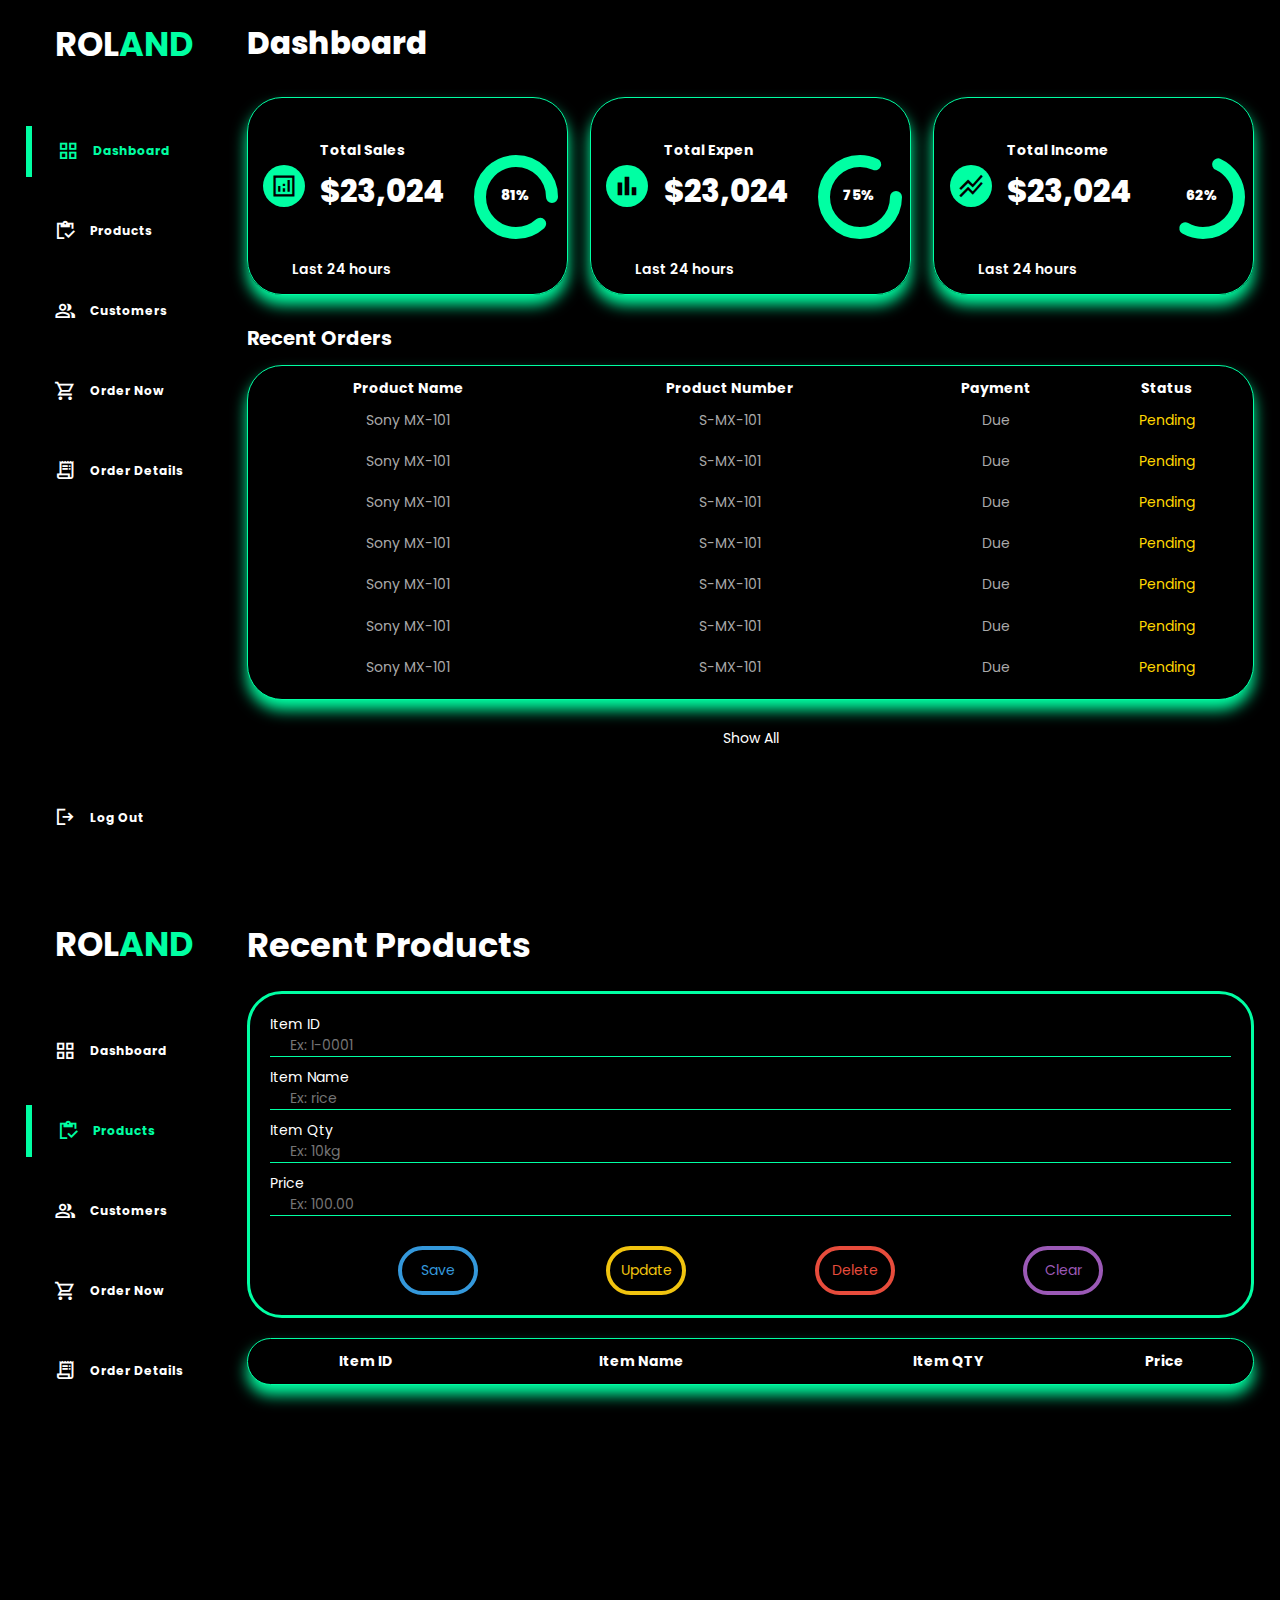
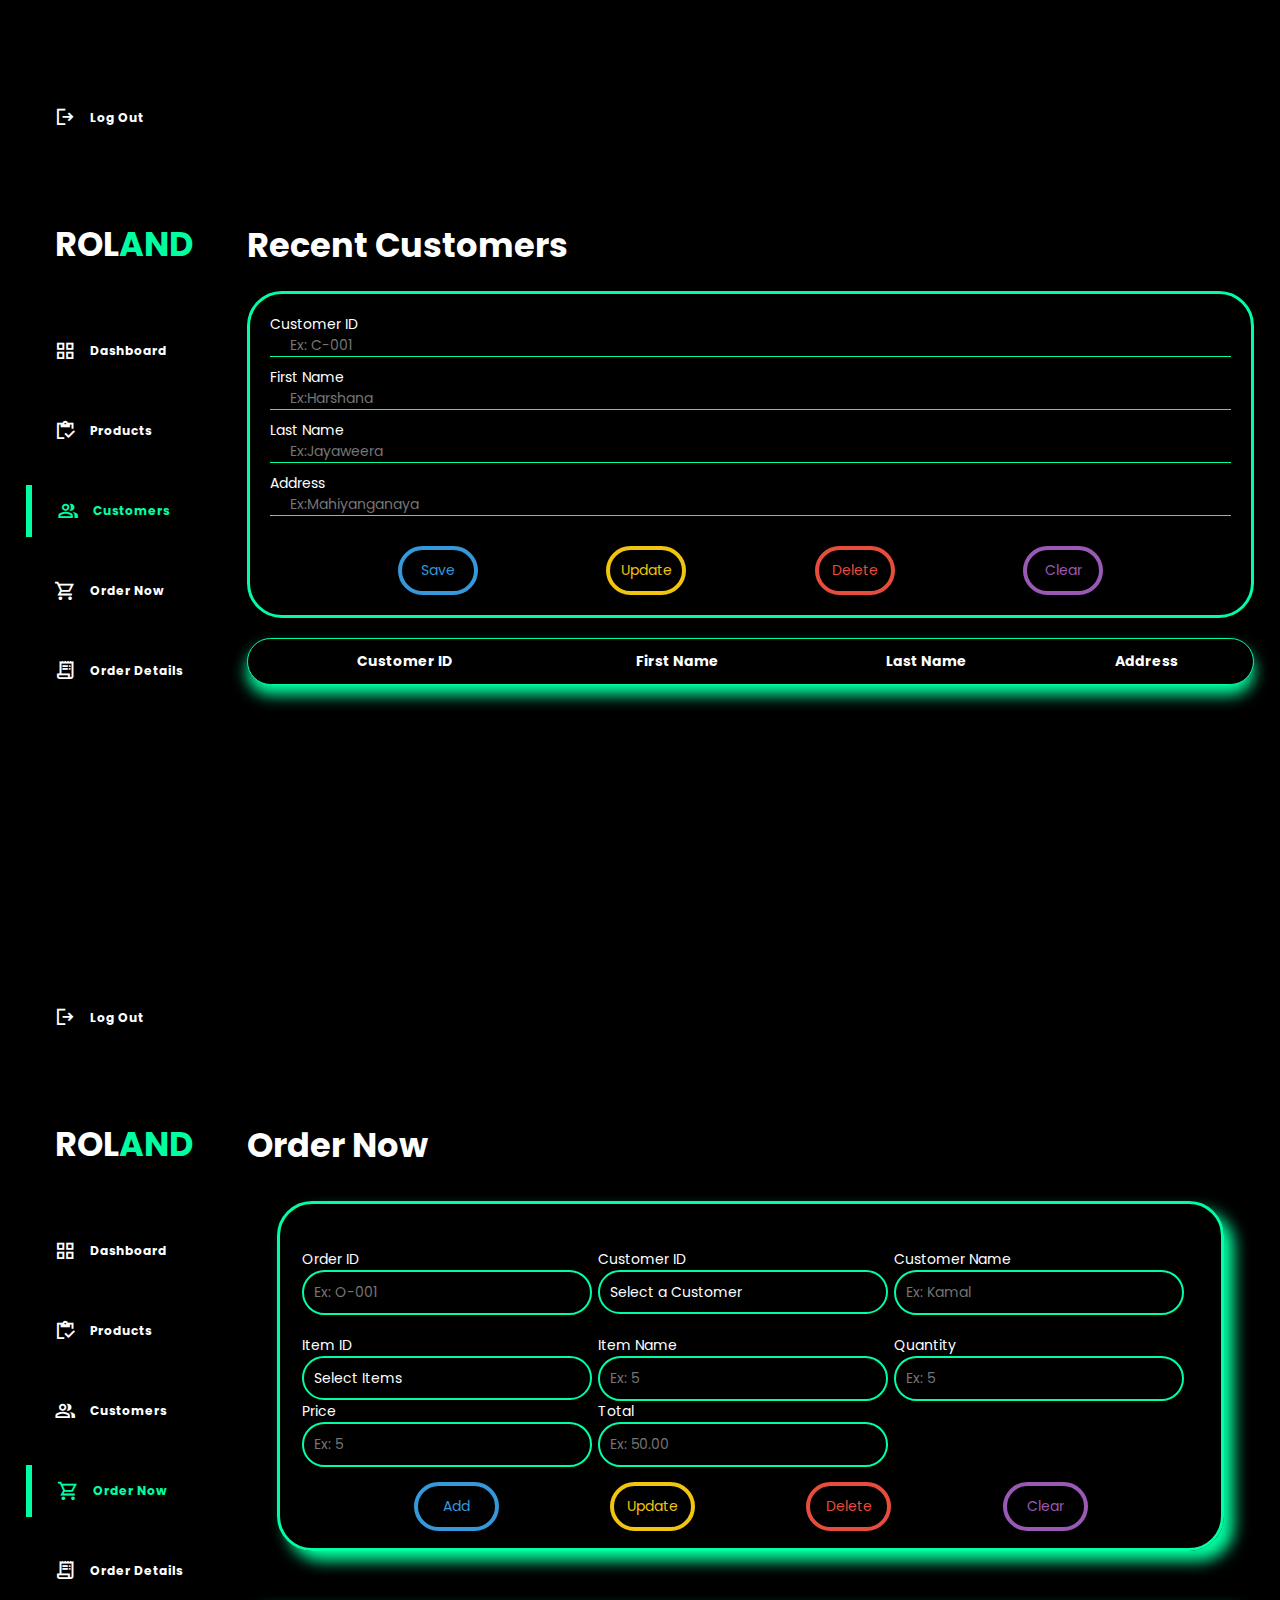
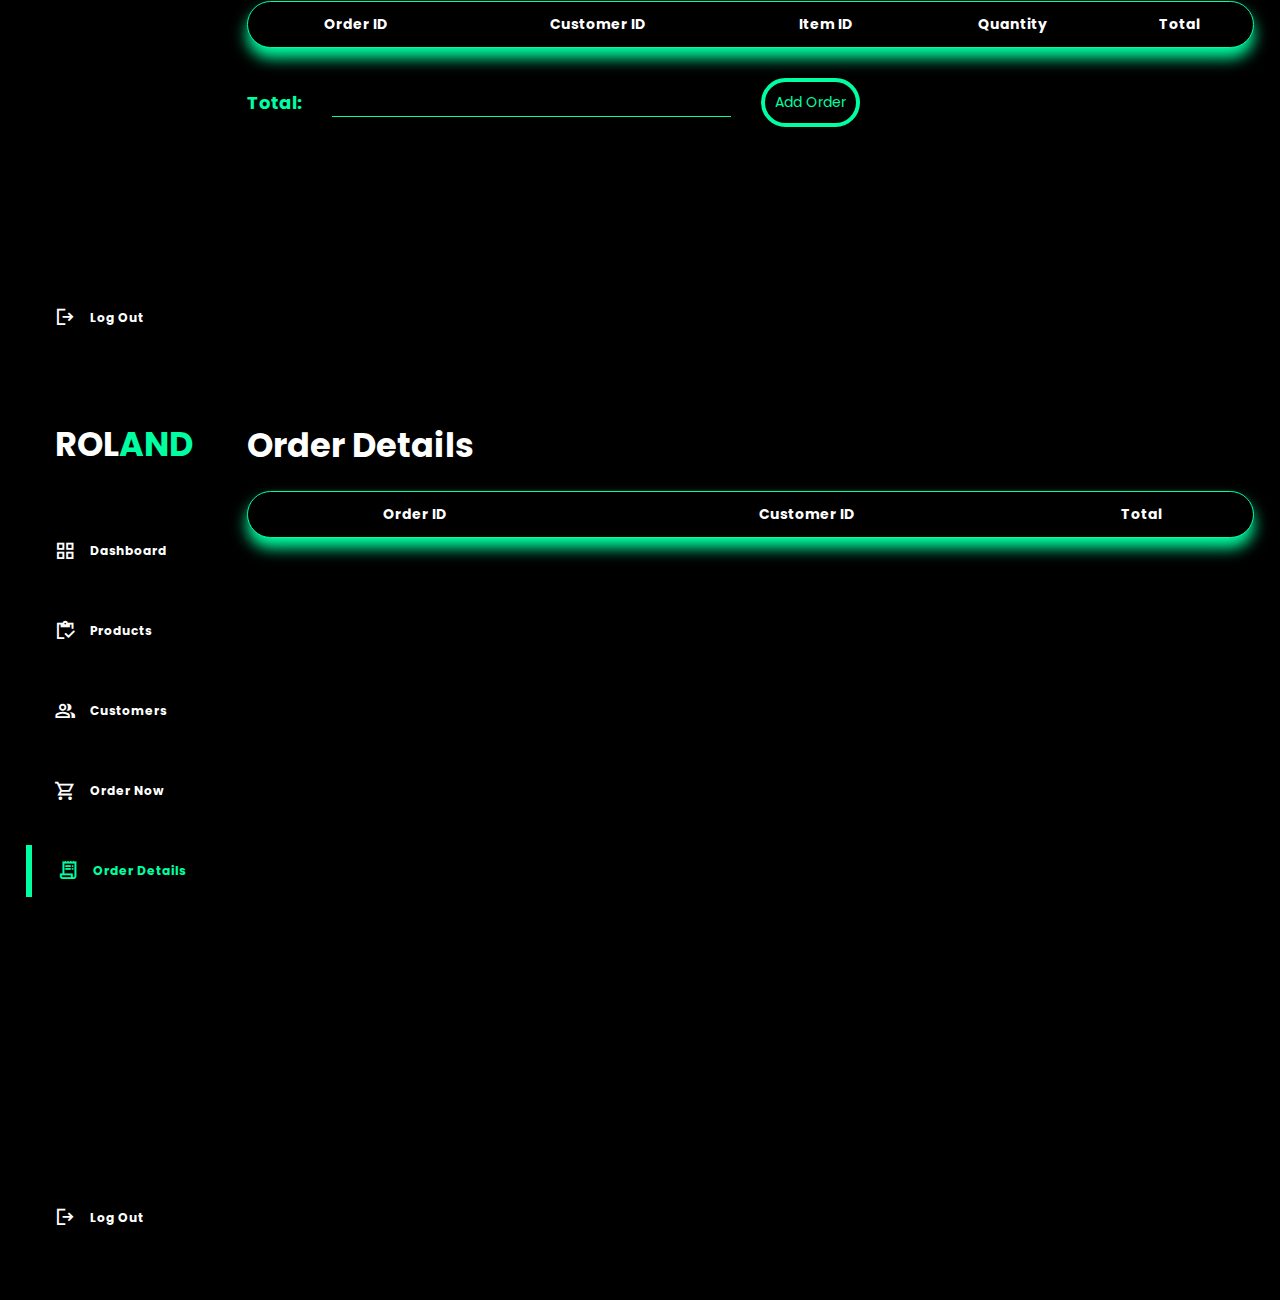
<file: index.html>
<!DOCTYPE html>
<html lang="en">

<head>
  <meta charset="UTF-8" />
  <meta http-equiv="X-UA-Compatible" content="IE=edge" />
  <meta name="viewport" content="width=device-width, initial-scale=1.0" />
  <!-- Material CDN  -->
  <link rel="stylesheet" href="https://fonts.googleapis.com/icon?family=Material+Icons+Sharp" />
  <link rel="stylesheet"
    href="https://fonts.googleapis.com/css2?family=Material+Symbols+Sharp:opsz,wght,FILL,GRAD@48,400,0,0" />
  <!-- Style Sheet  -->
  <link rel="stylesheet" href="assets/css/style.css" />
  <title>Roland-Responsive</title>
</head>

<body>
  <section class="dashboard-sec">
    <div class="container">
      <aside>
        <div class="top">
          <div class="logo">
            <h2>ROL<span class="span-logo">AND</span></h2>
          </div>
          <div class="close" id="btn-close">
            <span class="material-symbols-sharp"> close </span>
          </div>
        </div>
        <div class="sidebar">
          <a class="active dashboard">
            <span class="material-symbols-sharp"> grid_view </span>
            <h3>Dashboard</h3>
          </a>
          <a class="products">
            <span class="material-symbols-sharp"> inventory </span>
            <h3>Products</h3>
          </a>
          <a class=" customer">
            <span class="material-symbols-sharp"> group </span>
            <h3>Customers</h3>
          </a>
          <a class="order-now">
            <span class="material-symbols-sharp"> shopping_cart </span>
            <h3>Order Now</h3>
          </a>
          <a class="order-details">
            <span class="material-symbols-sharp"> receipt_long </span>
            <h3>Order Details</h3>
          </a>
          <a href="#">
            <span class="material-symbols-sharp"> logout </span>
            <h3>Log Out</h3>
          </a>
        </div>
      </aside>
      <!-- ============================= END OF SIDE BAR ============================= -->
      <main>
        <h1 class="main-dash">Dashboard</h1>
        <div class="insights">
          <div class="sales">
            <div class="middle">
              <span class="material-symbols-sharp"> analytics </span>
              <div class="left">
                <h3>Total Sales</h3>
                <h1>$23,024</h1>
              </div>
              <div class="progress">
                <svg>
                  <circle cx="38" cy="38" r="36 "></circle>
                </svg>
                <div class="number">
                  <p>81%</p>
                </div>
              </div>
            </div>
            <small>Last 24 hours</small>
          </div>
          <!-- =================== END OF SALES ===================== -->
          <div class="expenses">
            <div class="middle">
              <span class="material-symbols-sharp"> bar_chart </span>
              <div class="left">
                <h3>Total Expen</h3>
                <h1>$23,024</h1>
              </div>
              <div class="progress">
                <svg>
                  <circle cx="38" cy="38" r="36 "></circle>
                </svg>
                <div class="number">
                  <p>75%</p>
                </div>
              </div>
            </div>
            <small>Last 24 hours</small>
          </div>
          <!-- ================= END OF EXPENSES ============= -->
          <div class="income">
            <div class="middle">
              <span class="material-symbols-sharp"> stacked_line_chart </span>
              <div class="left">
                <h3>Total Income</h3>
                <h1>$23,024</h1>
              </div>
              <div class="progress">
                <svg>
                  <circle cx="38" cy="38" r="36 "></circle>
                </svg>
                <div class="number">
                  <p>62%</p>
                </div>
              </div>
            </div>
            <small>Last 24 hours</small>
          </div>
          <!-- ================= END OF INCOME ============= -->
        </div>
        <div class="recent-orders">
          <h2 id="orders-head">Recent Orders</h2>
          <table>
            <thead>
              <tr>
                <th>Product Name</th>
                <th>Product Number</th>
                <th>Payment</th>
                <th>Status</th>

              </tr>
            </thead>
            <tbody>
              <tr>
                <td>Sony MX-101</td>
                <td>S-MX-101</td>
                <td>Due</td>
                <td class="warning">Pending</td>

              </tr>
              <tr>
                <td>Sony MX-101</td>
                <td>S-MX-101</td>
                <td>Due</td>
                <td class="warning">Pending</td>

              </tr>
              <tr>
                <td>Sony MX-101</td>
                <td>S-MX-101</td>
                <td>Due</td>
                <td class="warning">Pending</td>

              </tr>
              <tr>
                <td>Sony MX-101</td>
                <td>S-MX-101</td>
                <td>Due</td>
                <td class="warning">Pending</td>

              </tr>
              <tr>
                <td>Sony MX-101</td>
                <td>S-MX-101</td>
                <td>Due</td>
                <td class="warning">Pending</td>

              </tr>
              <tr>
                <td>Sony MX-101</td>
                <td>S-MX-101</td>
                <td>Due</td>
                <td class="warning">Pending</td>

              </tr>
              <tr>
                <td>Sony MX-101</td>
                <td>S-MX-101</td>
                <td>Due</td>
                <td class="warning">Pending</td>

              </tr>
            </tbody>
          </table>
          <a href="#" id="show">Show All</a>
        </div>
      </main>
    </div>
  </section>

  <section class="products-sec">
    <div class="container">
      <aside>
        <div class="top">
          <div class="logo">
            <h2>ROL<span class="span-logo">AND</span></h2>
          </div>
          <div class="close" id="btn-close">
            <span class="material-symbols-sharp"> close </span>
          </div>
        </div>
        <div class="sidebar">
          <a class="dashboard">
            <span class="material-symbols-sharp"> grid_view </span>
            <h3>Dashboard</h3>
          </a>
          <a class="active products">
            <span class="material-symbols-sharp"> inventory </span>
            <h3>Products</h3>
          </a>
          <a class=" customer">
            <span class="material-symbols-sharp"> group </span>
            <h3>Customers</h3>
          </a>
          <a class="order-now">
            <span class="material-symbols-sharp"> shopping_cart </span>
            <h3>Order Now</h3>
          </a>
          <a class="order-details">
            <span class="material-symbols-sharp"> receipt_long </span>
            <h3>Order Details</h3>
          </a>
          <a href="#">
            <span class="material-symbols-sharp"> logout </span>
            <h3>Log Out</h3>
          </a>
        </div>
      </aside>

      <!-- ============================================================== END OF SIDEBAR ============================================================================== -->
      <main>
        <div class="main-container">
          <h2 class="products-head">Recent Products</h2>
          <div class="form-button-container">
            <div class="form-container">
              <div class="row g-3 my-2">
                <form class="row g-3">
                  <div class="col-md-4">
                    <label for="itemID" class="form-label">Item ID</label>
                    <input placeholder="Ex: I-0001" type="text" class="form-control" id="itemID" name="itemID" />
                    <small id="duplicateError" class="text-danger"></small>
                  </div>
                  <div class="col-md-4">
                    <label for="name" class="form-label">Item Name</label>
                    <input placeholder="Ex: rice" type="text" class="form-control" id="name" name="name" />
                    <small id="nameError" class="text-danger"></small>
                  </div>
                  <div class="col-md-4">
                    <label for="qty" class="form-label">Item Qty</label>
                    <input placeholder="Ex: 10kg" type="text" class="form-control" id="qty" name="qty" />
                    <small id="qtyError" class="text-danger"></small>
                  </div>
                  <div class="col-12">
                    <label for="price" class="form-label">Price</label>
                    <input placeholder="Ex: 100.00" type="number" class="form-control" name="price" id="price" />
                    <small id="priceError" class="text-danger"></small>
                  </div>

                </form>
              </div>
            </div>
            <div class="button-container">
              <input type="button" value="Save" class="btn-save btns" />
              <input type="button" value="Update" class="btn-update btns" />
              <input type="button" value="Delete" class="btn-delete btns" />
              <input type="button" value="Clear" class="btn-clear btns" />
            </div>
          </div>
          <div class="product-container">
            <table>
              <thead>
                <tr>
                  <th scope="col">Item ID</th>
                  <th scope="col">Item Name</th>
                  <th scope="col">Item QTY</th>
                  <th scope="col">Price</th>
                </tr>
              </thead>
              <tbody id="table_body">

              </tbody>
            </table>
          </div>
        </div>

      </main>
    </div>
  </section>

  <section class="customer-sec">
    <div class="container">
      <aside>
        <div class="top">
          <div class="logo">
            <h2>ROL<span class="span-logo">AND</span></h2>
          </div>
          <div class="close" id="btn-close">
            <span class="material-symbols-sharp"> close </span>
          </div>
        </div>
        <div class="sidebar">
          <a class=" dashboard">
            <span class="material-symbols-sharp"> grid_view </span>
            <h3>Dashboard</h3>
          </a>
          <a class=" products">
            <span class="material-symbols-sharp"> inventory </span>
            <h3>Products</h3>
          </a>
          <a class="active customer">
            <span class="material-symbols-sharp"> group </span>
            <h3>Customers</h3>
          </a>
          <a class="order-now">
            <span class="material-symbols-sharp"> shopping_cart </span>
            <h3>Order Now</h3>
          </a>
          <a class="order-details">
            <span class="material-symbols-sharp"> receipt_long </span>
            <h3>Order Details</h3>
          </a>
          <a href="#">
            <span class="material-symbols-sharp"> logout </span>
            <h3>Log Out</h3>
          </a>
        </div>
      </aside>

      <!-- ============================================================== END OF SIDEBAR ============================================================================== -->
      <main>
        <div class="main-container">
          <h2 class="products-head">Recent Customers</h2>
          <div class="form-button-container">
            <div class="form-container">
              <div class="row g-3 my-2">
                <form class="row g-3">
                  <div class="col-md-4">
                    <label for="custID" class="form-label">Customer ID</label>
                    <input placeholder="Ex: C-001" type="text" class="form-control" id="custID" name="custID" />
                    <small id="duplicateError" class="text-danger"></small>
                  </div>
                  <div class="col-md-4">
                    <label for="fName" class="form-label">First Name</label>
                    <input placeholder="Ex:Harshana" type="text" class="form-control" id="fName" name="fName" />
                    <small id="fNameError" class="text-danger"></small>
                  </div>
                  <div class="col-md-4">
                    <label for="lName" class="form-label">Last Name</label>
                    <input placeholder="Ex:Jayaweera" type="text" class="form-control" id="lName" name="lName" />
                    <small id="lNameError" class="text-danger"></small>
                  </div>
                  <div class="col-12">
                    <label for="address" class="form-label">Address</label>
                    <input placeholder="Ex:Mahiyanganaya" type="text" class="form-control" id="address"
                      name="address" />

                    <small id="addressError" class="text-danger"></small>
                  </div>

                </form>
              </div>
            </div>
            <div class="button-container">
              <input type="button" value="Save" class="btn-save btns" />
              <input type="button" value="Update" class="btn-update btns" />
              <input type="button" value="Delete" class="btn-delete btns" />
              <input type="button" value="Clear" class="btn-clear btns" />
            </div>
          </div>

          <div class="product-container">
            <table>
              <thead>
                <tr>
                  <th>Customer ID</th>
                  <th>First Name</th>
                  <th>Last Name</th>
                  <th>Address</th>
                </tr>
              </thead>
              <tbody id="table_body">

              </tbody>
            </table>
          </div>
        </div>

      </main>
    </div>
  </section>

  <section class="order-now-sec">
    <div class="container">
      <aside>
        <div class="top">
          <div class="logo">
            <h2>ROL<span class="span-logo">AND</span></h2>
          </div>
          <div class="close" id="btn-close">
            <span class="material-symbols-sharp"> close </span>
          </div>
        </div>
        <div class="sidebar">
          <a class=" dashboard">
            <span class="material-symbols-sharp"> grid_view </span>
            <h3>Dashboard</h3>
          </a>
          <a class=" products">
            <span class="material-symbols-sharp"> inventory </span>
            <h3>Products</h3>
          </a>
          <a class=" customer">
            <span class="material-symbols-sharp"> group </span>
            <h3>Customers</h3>
          </a>
          <a class="active order-now">
            <span class="material-symbols-sharp"> shopping_cart </span>
            <h3>Order Now</h3>
          </a>
          <a class="order-details">
            <span class="material-symbols-sharp"> receipt_long </span>
            <h3>Order Details</h3>
          </a>
          <a href="#">
            <span class="material-symbols-sharp"> logout </span>
            <h3>Log Out</h3>
          </a>
        </div>
      </aside>
      <main>
        <h2>Order Now</h2>
        <div class="order-container">
          <div class="descriptions">
            <!-- <h2>Invoice Details</h2> -->
            <div class="invoice-container">
              <div class="row g-3 my-2">
                <form class="row g-3 orderform-container">
                  <div class="col-md-4">
                    <label for="orderID" class="form-label">Order ID</label>
                    <input placeholder="Ex: O-001" type="text" class="form-control" id="orderID" name="orderID" />
                  </div>
                  <div class="col-md-4">
                    <label for="customerID" class="form-label">Customer ID</label>
                    <select class="form-select" id="customerID" name="customerID">
                      <option value="" disabled selected hidden>Select a Customer</option>
                    </select>
                    <small id="error" class="text-danger"></small>
                  </div>
                  <div class="col-md-4">
                    <label for="custName" class="form-label">Customer Name</label>
                    <input placeholder="Ex: Kamal" type="text" class="form-control" id="custName" name="custName" />
                  </div>
                  <div class="col-md-4">
                    <label for="itemID" class="form-label">Item ID</label>
                    <select class="form-select" id="itemID" name="itemID">
                      <option value="" disabled selected hidden>Select Items</option>
                    </select>
                  </div>
                  <div class="col-md-4">
                    <label for="itemName" class="form-label">Item Name</label>
                    <input placeholder="Ex: 5" type="text" class="form-control" id="itemName" name="itemName" />
                  </div>
                  <div class="col-md-4">
                    <label for="quantity" class="form-label">Quantity</label>
                    <input placeholder="Ex: 5" type="number" class="form-control" id="quantity" name="quantity" />
                  </div>
                  <div class="col-md-4">
                    <label for="price" class="form-label">Price</label>
                    <input placeholder="Ex: 5" type="number" class="form-control" id="price" name="price" />
                  </div>
                  <div class="col-md-4">
                    <label for="total" class="form-label">Total</label>
                    <input placeholder="Ex: 50.00" type="number" step="0.01" class="form-control" id="total"
                      name="total" readonly />
                  </div>

                </form>
                <div class="orderBtn-container">
                  <button type="button" class="btn btn-primary btn-save orderbtn" id="addBtn">
                    Add
                  </button>
                  <button type="submit" class="btn btn-success btn-update orderbtn" id="updateBtn">Update</button>
                  <button type="submit" class="btn btn-danger btn-delete orderbtn" id="deleteBtn">Delete</button>
                  <button type="submit" class="btn btn-outline-dark btn-clear orderbtn" id="clearBtn">Clear</button>
                </div>
              </div>
            </div>
          </div>

        </div>
        <div class="product-container">
          <table>
            <thead>
              <tr>
                <th scope="col">Order ID</th>
                <th scope="col">Customer ID</th>
                <th scope="col">Item ID</th>
                <th scope="col">Quantity</th>
                <th scope="col">Total</th>
              </tr>
            </thead>
            <tbody id="table_body">

            </tbody>
          </table>
        </div>

        <div class="total-container">
          <div class="col-md-4">
            <label for="total" class="total-label">Total:</label>
          </div>
          <div class="col-md-4">
            <input type="number" step="0.01" class="total-input" id="orderTotal" name="total" readonly />
          </div>
          <div class="col-4">
            <button type="button" class="btn-total" id="addOrderBtn">
              Add Order
            </button>
          </div>
        </div>
      </main>
    </div>
  </section>

  <section class="order-details-sec">
    <div class="container">
      <aside>
        <div class="top">
          <div class="logo">
            <h2>ROL<span class="span-logo">AND</span></h2>
          </div>
          <div class="close" id="btn-close">
            <span class="material-symbols-sharp"> close </span>
          </div>
        </div>
        <div class="sidebar">
          <a class=" dashboard">
            <span class="material-symbols-sharp"> grid_view </span>
            <h3>Dashboard</h3>
          </a>
          <a class=" products">
            <span class="material-symbols-sharp"> inventory </span>
            <h3>Products</h3>
          </a>
          <a class=" customer">
            <span class="material-symbols-sharp"> group </span>
            <h3>Customers</h3>
          </a>
          <a class=" order-now">
            <span class="material-symbols-sharp"> shopping_cart </span>
            <h3>Order Now</h3>
          </a>
          <a class="active order-details">
            <span class="material-symbols-sharp"> receipt_long </span>
            <h3>Order Details</h3>
          </a>
          <a href="#">
            <span class="material-symbols-sharp"> logout </span>
            <h3>Log Out</h3>
          </a>
        </div>
      </aside>

      <!-- ============================================================== END OF SIDEBAR ============================================================================== -->
      <main>
        <div class="main-container">
          <h2 class="products-head">Order Details</h2>
          <div class="product-container">
            <table>
              <thead>
                <tr>
                  <th scope="col">Order ID</th>
                  <th scope="col">Customer ID</th>
                  <th scope="col">Total</th>
                </tr>
              </thead>
              <tbody id="order_table_body">

              </tbody>
            </table>
          </div>
        </div>
      </main>
    </div>
  </section>
  <script src="https://code.jquery.com/jquery-3.7.0.js" integrity="sha256-JlqSTELeR4TLqP0OG9dxM7yDPqX1ox/HfgiSLBj8+kM="
    crossorigin="anonymous"></script>
  <script src="Controller/customerController.js" type="module"></script>
  <script src="Controller/itemController.js" type="module"></script>
  <script src="Controller/orderClassController.js " type="module"></script>
  <script src="Controller/orderController.js" type="module"></script>

  <script>
    let dashboard = document.querySelector('.dashboard-sec');
    let products = document.querySelector('.products-sec');
    let customer = document.querySelector('.customer-sec');
    let orderNow = document.querySelector('.order-now-sec');
    let orderDetails = document.querySelector('.order-details-sec');


    document.addEventListener('click', function (e) {
      const classList = [...e.target.classList]
      console.log(classList);
      if (classList.includes('dashboard')) {
        dashboard.style.display = "block";
        products.style.display = "none";
        customer.style.display = "none";
        orderNow.style.display = "none";
        orderDetails.style.display = "none";
      }
      if (classList.includes('products')) {
        products.style.display = "block";
        dashboard.style.display = "none";
        customer.style.display = "none";
        orderNow.style.display = "none";
        orderDetails.style.display = "none";
      }
      if (classList.includes('customer')) {
        customer.style.display = "block";
        products.style.display = "none";
        dashboard.style.display = "none";
        orderNow.style.display = "none";
        orderDetails.style.display = "none";
      }
      if (classList.includes('order-now')) {
        orderNow.style.display = "block";
        products.style.display = "none";
        customer.style.display = "none";
        dashboard.style.display = "none";
        orderDetails.style.display = "none";
      }
      if (classList.includes('order-details')) {
        orderDetails.style.display = "block";
        products.style.display = "none";
        customer.style.display = "none";
        orderNow.style.display = "none";
        dashboard.style.display = "none";
      }
    });
  </script>
</body>

</html>
</file>
<file: assets/css/style.css>
@import url("https://fonts.googleapis.com/css2?family=Poppins:wght@200;300;400;500;600;700;800;900&display=swap");

html {
  scroll-behavior: smooth;
}

* {
  margin: 0;
  padding: 0;
  outline: 0;
  border: 0;
  box-sizing: border-box;
  appearance: none;
  text-decoration: none;
  list-style: none;
  font-family: "Poppins", sans-serif;
  font-size: 14px;
}

.products {
  display: none;
}

.customer {
  display: none;
}

.order-now {
  display: none;
}

.order-details {
  display: none;
}

.dashboard {
  display: block;
}


body {
  width: 100vw;
  height: 100vh;
  font-size: 0.88rem;
  background-color: black;
  overflow-x: hidden;
  user-select: none;
  color: white;
}

.container {
  display: grid;
  width: 96%;
  margin: 0 auto;
  grid-template-columns: 14rem auto;
  gap: 1.8rem;
}

a {
  color: black;
}

img {
  display: block;
  width: 100%;
}

h1 {
  font-weight: 800;
  font-size: 2.2rem;
}

h2,
.span-logo {
  color: white;
  font-size: 2.4rem;
}

h3 {
  font-size: 0.87rem;
}

h4 {
  font-size: 0.8rem;
}

h5 {
  font-size: 0.77rem;
}

.warning {
  color: gold;
}

.primary {
  color: cornflowerblue;
}

.span-logo {
  color: #00ffa3;
  background-color: black;
}

aside {
  height: 100vh;
  /* border-right: 0.1rem solid darkgrey; */
  /* background-color: gray; */
}

aside .top {
  background-color: black;
  display: flex;
  align-items: center;
  justify-content: center;
  margin-top: 1.4rem;
}

aside .logo {
  display: flex;
}

aside .close {
  display: none;
}

/* ======================== SIDEBAR =========================== */

aside .sidebar {
  display: flex;
  background-color: black;
  flex-direction: column;
  position: relative;
  height: 86vh;
  top: 3rem;
}

aside .sidebar a {
  display: flex;
  color: white;
  align-items: center;
  gap: 1rem;
  margin-left: 2rem;
  position: relative;
  height: 5.7rem;
  transition: all 800ms ease;
}

aside .sidebar a span {
  font-size: 1.6rem;
  transition: all 800ms ease;
}

aside .sidebar a:last-child {
  position: absolute;
  bottom: 2rem;
  width: 100%;
}

aside .sidebar a.active {
  background: black;
  margin-left: 0;
  color: #00ffa3;
}

aside .sidebar a.active::before {
  content: "";
  width: 6px;
  height: 65%;
  background-color: #00ffa3;
}

aside .sidebar a.active span {
  color: #00ffa3;
  margin-left: calc(1rem - 3px);
}

aside .sidebar a:hover {
  color: #00ffa3;
}

aside .sidebar a:hover span {
  margin-left: 1rem;
}

/* Section Main========================================================================================================= */

main {
  margin-top: 1.5rem;
}

main h1 {
  margin-bottom: 30px;
}

main .insights {
  display: grid;
  grid-template-columns: repeat(3, 1fr);
  gap: 1.6rem;
}

main .insights div {
  /* background: black; */
  padding: 1rem 1rem;
  border-radius: 35px;
  /* margin-top: 1rem; */
  transition: all 800ms ease;
}

.sales,
.income,
.expenses {
  border: 1px solid #00ffa3;
  box-shadow: 0px 10px 15px #00ffa3;
}

main .insights div:hover {
  box-shadow: none;
}

main .insights div span {
  background-color: #00ffa3;
  padding: 0.5rem;
  border-radius: 50%;
  color: black;
  font-size: 2rem;
}

main .insights div.middle {
  display: flex;
  align-items: center;
  justify-content: space-evenly;
  padding: 0;
}

main .insights h3 {
  margin: 1rem 0 0.6rem;
  font-size: 1rem;
}

main .insights .progress {
  position: relative;
  width: 92px;
  height: 92px;
  border-radius: 50%;
}

main .insights svg {
  /* background-color: red; */
  width: 7rem;
  height: 7rem;
}

main .insights svg circle {
  fill: none;
  stroke: #00ffa3;
  stroke-width: 12;
  stroke-linecap: round;
  transform: translate(5px, 5px);
  stroke-dasharray: 110;
  stroke-dashoffset: 92;
  padding-right: 0px;
}

main .insights .sales svg circle {
  stroke-dashoffset: -30;
  stroke-dasharray: 200;
}

main .insights .expenses svg circle {
  stroke-dashoffset: 35;
  stroke-dasharray: 220;
}

main .insights .income svg circle {
  stroke-dashoffset: 35;
  stroke-dasharray: 110;
}

main .insights .progress .number {
  position: absolute;
  top: 10px;
  left: 10px;
  height: 100%;
  width: 100%;
  display: flex;
  justify-content: center;
  align-items: center;
}

.number {
  font-weight: 800;
}

small {
  font-weight: 600;
  margin-left: 30px;
}

/* ===============================================================RECENT ORDERS=============================================================================== */

main .recent-orders {
  margin-top: 2rem;
}

main #orders-head {
  font-size: 1.4rem;
}

main .recent-orders h2 {
  margin-bottom: 0.8rem;
}

main .recent-orders table {
  background-color: black;
  width: 100%;
  border-radius: 35px;
  text-align: center;
  padding: 10px 10px;
  border: 1px solid #00ffa3;
  box-shadow: 0px 10px 15px #00ffa3;
  transition: all 800ms ease;
}

main .recent-orders table:hover {
  box-shadow: none;
}

main .recent-orders table thead tr {
  color: white;
}

main table tbody td {
  height: 2.8rem;
  /* border-bottom: 0.5px solid gray; */
  color: darkgray;
}

main table tbody tr:last-child td {
  border-bottom: none;
}

main .recent-orders #show {
  color: white;
  text-align: center;
  display: block;
  margin-top: 2rem;
}

/* ================================================== PRODUCT PANEL ================================================================== */
.product-container {
  width: 100%;
}

main .product-container table {
  background-color: black;
  width: 100%;
  border-radius: 35px;
  text-align: center;
  padding: 10px 10px;
  border: 1px solid #00ffa3;
  box-shadow: 0px 10px 15px #00ffa3;
  transition: all 800ms ease;
  margin-top: 20px;
}

main .product-container table:hover {
  box-shadow: none;
}

main .main-container .btn-add {
  background-color: transparent;
  border: 3px solid #00ffa3;
  color: #00ffa3;
  font-size: 20px;
  font-weight: 800;
  border-radius: 35px;
  padding: 10px 30px;
  margin-top: 50px;
  cursor: pointer;
  text-shadow: 0px 10px 15px #00ffa3;
  justify-content: flex-end;
}

.products-head::after {
  content: "";
  width: 50px;
  height: 1rem;
  background-color: #00ffa3;
}

.main-container {
  display: flex;
  flex-direction: column;
}

/* =============================================================== Order Now Panel ============================================================================= */

main .order-container {
  display: flex;
  gap: 20px;
  /* align-items: center; */
  justify-content: space-evenly;
  padding: 30px;
}

.descriptions {
  /* background-color: red; */
  width: 100%;
  height: 350px;
  border: 3px solid #00ffa3;
  border-radius: 35px;
  box-shadow: 10px 10px 15px #00ffa3;
  transition: all 800ms ease;
  padding: 1.8rem 1.6rem;
}

.order-container {
  /* margin-top: 20px; */
}

.descriptions:hover {
  box-shadow: none;
}

main .order-container .descriptions h2 {
  font-size: 24px;
}

.cash-out-top {
  margin-top: 10px;
  border-radius: 35px;
  border: 2px solid #00ffa3;
  padding: 25px 10px;
  padding-left: 30px;
}

.cash-out-bottom {
  margin-top: 20px;
  border-radius: 35px;
  border: 2px solid #00ffa3;
  /* padding: 25px 10px; */
  padding-left: 10px;
  padding-right: 10px;
  padding-top: 25px;
  padding-left: 30px;
}

.cash-out-bottom input {
  width: 90%;
  margin-bottom: 10px;
  background-color: transparent;
  color: white;
  border: 2px solid #00ffa3;
  border-radius: 35px;
  padding: 10px 10px;
}

.cash-out-bottom h3 {
  margin-bottom: 5px;
}

#btn-purchase {
  color: #00ffa3;
  font-weight: 700;
  margin: 20px 0px;
  cursor: pointer;
}

main .descriptions .item-container input {
  display: block;
  width: 100%;
  background-color: transparent;
  border: 2px solid #00ffa3;
  border-radius: 35px;
  padding: 10px 10px;
  margin-bottom: 30px;
  color: white;
}

main .descriptions .item-container {
  padding-top: 20px;
}

main .descriptions .item-container h3 {
  margin-bottom: 5px;
}

#btn-add {
  color: #00ffa3;
  font-weight: 700;
}

main .descriptions .invoice-container input {
  display: block;
  width: 98%;
  background-color: transparent;
  border: 2px solid #00ffa3;
  border-radius: 35px;
  padding: 10px 10px;
  /* margin-bottom: 30px; */
  color: white;
}

main .descriptions .invoice-container select {
  display: block;
  width: 98%;
  background-color: transparent;
  border: 2px solid #00ffa3;
  border-radius: 35px;
  padding: 10px 10px;
  /* margin-bottom: 30px; */
  color: white;
}

main .descriptions .invoice-container {
  padding-top: 20px;
  /* display: flex;
  align-items: center;
  justify-content: space-evenly; */
}

main .descriptions .invoice-container h3 {
  margin-bottom: 5px;
  /* display: inline; */
}

.order-nowSec {
  /* width: 50%; */

}

.orderform-container {
  display: grid;
  grid-template-columns: 33% 33% 33%;
}

/* POP-UP WINDOW ================================================================================================= */
.model-bg {
  position: fixed;
  width: 100%;
  height: 100vh;
  top: 0;
  left: 0;
  background-color: rgba(0, 0, 0, 0.9);
  display: flex;
  align-items: center;
  justify-content: center;
  visibility: hidden;
  opacity: 0;
  transition: visibility 0s, opacity 0.5s;
}

.bg-active {
  visibility: visible;
  opacity: 1;
  transition: visibility 0s, opacity 0.5s;
}

.close-model {
  position: absolute;
  top: 20px;
  right: 20px;
  color: #00ffa3;
  font-weight: bolder;
  cursor: pointer;
}

.model-container {
  position: relative;
  padding: 10px 10px;
  border: 2px solid #00ffa3;
  border-radius: 35px;
  display: flex;
  flex-direction: column;
  width: 650px;
  height: 650px;
  justify-content: space-evenly;
  background-color: black;
}

.model-container h1 {
  text-align: center;
  text-transform: uppercase;
}

.model-container input {
  display: block;
  width: 100%;
  background-color: black;
  border: 2px solid #00ffa3;
  border-radius: 35px;
  padding: 10px 10px;
  margin-bottom: 30px;
  color: white;
}

#btn-save {
  cursor: pointer;
  color: #00ffa3;
  /* transition: all 500ms ease; */
}

.orderbtn {
  display: inline !important;
  margin-top: 15px !important;
  width: 85px !important;
}

/* #btn-save:hover {
  background-color: #00ffa3;
  color: white;
  font-weight: 800;
} */

.orderBtn-container {
  display: flex;
  align-items: center;
  justify-content: space-evenly;
}

.button-container {
  margin-top: 20px;
  width: 100%;
  display: flex;
  align-items: center;
  justify-content: space-evenly;
}

.btns {
  width: 80px;
  cursor: pointer;
}

.form-button-container {
  margin-top: 20px;
  border: 3px solid #00ffa3;
  padding: 20px 20px;
  border-radius: 35px;
}

.btn-save {
  display: block;

  background-color: transparent;
  border: 4px solid #3498db;
  border-radius: 35px;
  padding: 10px 10px;

  color: #3498db;
}

.btn-update {
  display: block;

  background-color: transparent;
  border: 4px solid #f1c40f;
  border-radius: 35px;
  padding: 10px 10px;

  color: #f1c40f;
}

.btn-delete {
  display: block;

  background-color: transparent;
  border: 4px solid #e74c3c;
  border-radius: 35px;
  padding: 10px 10px;

  color: #e74c3c;
}

.btn-clear {
  display: block;

  background-color: transparent;
  border: 4px solid #9b59b6;
  border-radius: 35px;
  padding: 10px 10px;

  color: #9b59b6;
}

.form-container input {
  display: inline;
  width: 100%;
  background-color: black;
  border-bottom: 1px solid #00ffa3;
  /* border: 2px solid #00ffa3; */
  /* border-radius: 35px; */
  padding: 0px 20px;
  color: white;
  margin-bottom: 10px;
}

.total-container {
  display: flex;
  align-items: center;
  gap: 30px;
  margin-top: 30px;
}

.total-label {
  font-size: 18px;
  color: #00ffa3;
  font-weight: bolder;
}

.total-input {
  background-color: black;
  border-bottom: 1px solid #00ffa3;
  font-size: 18px;
  font-weight: bolder;
  padding: 0px 20px;
  color: white;
}

.btn-total {
  background-color: transparent;
  border: 4px solid #00ffa3;
  border-radius: 35px;
  padding: 10px 10px;

  color: #00ffa3;
}
</file>
